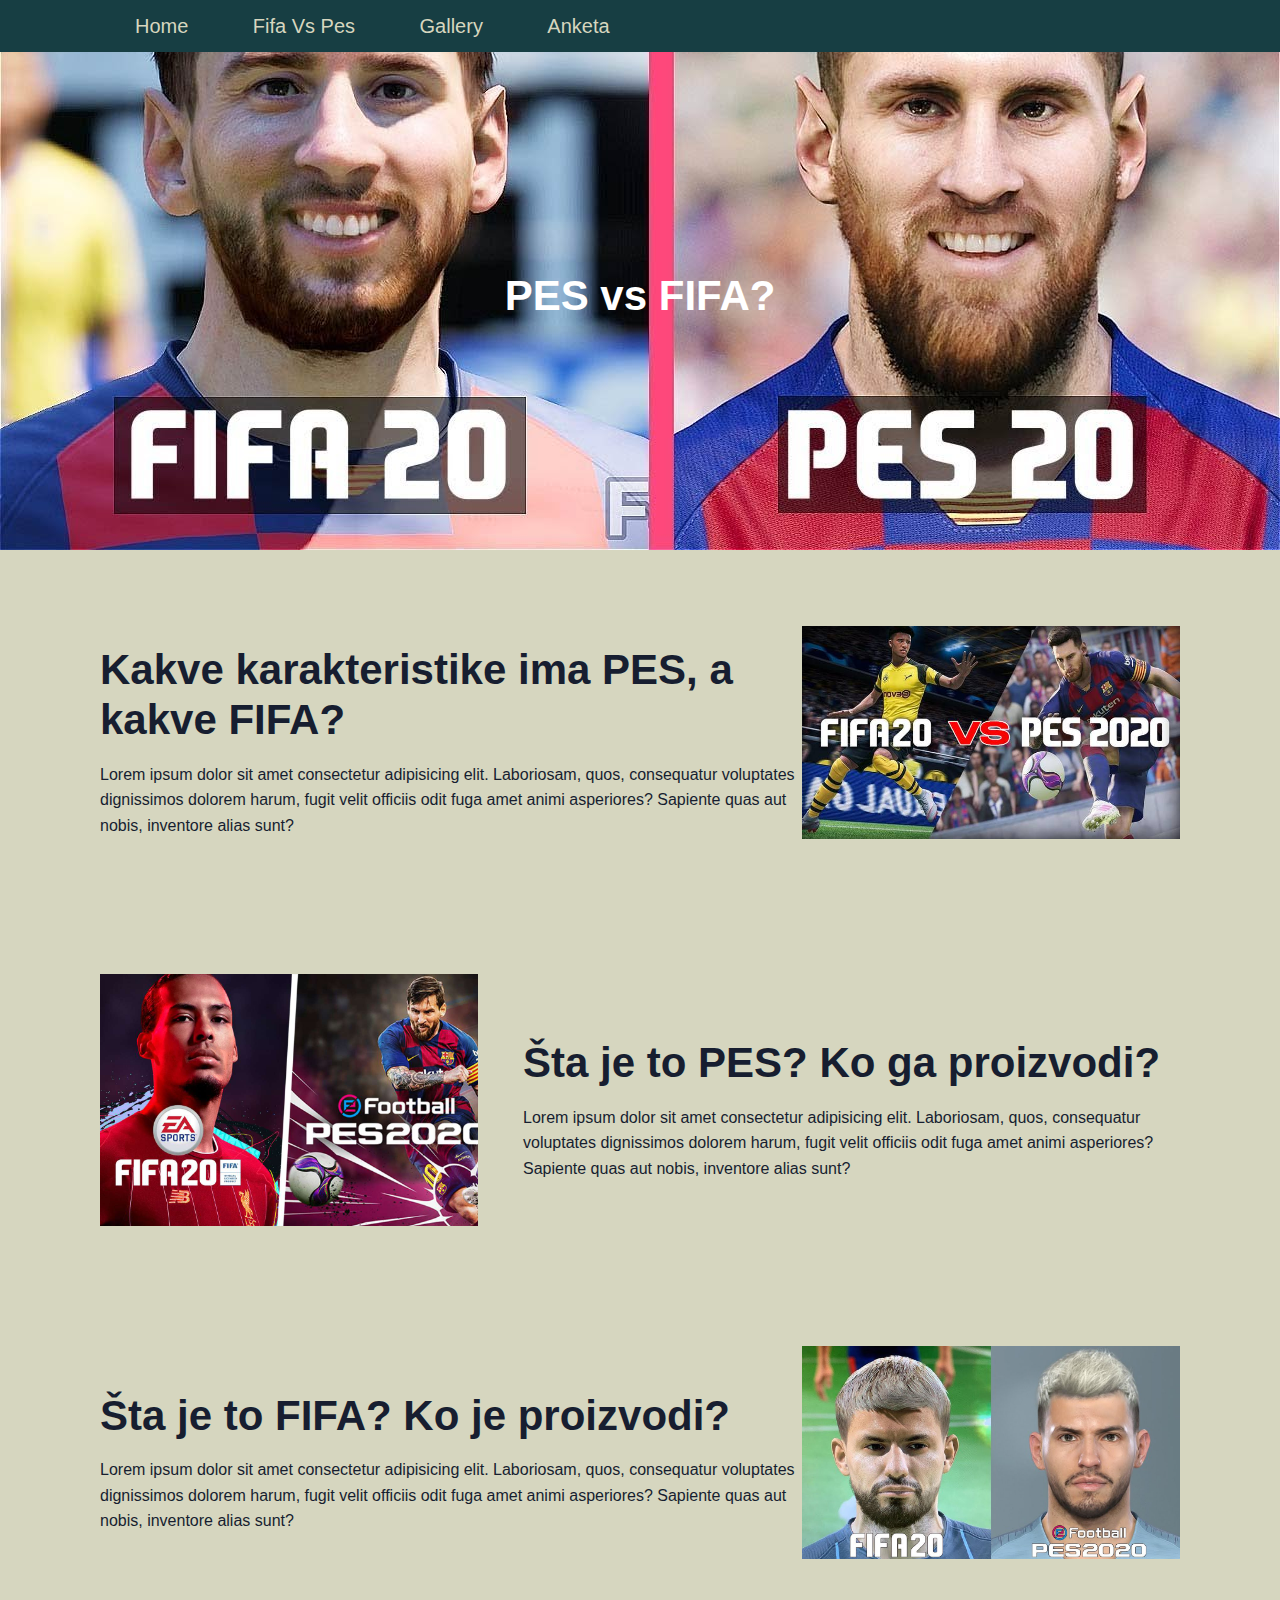
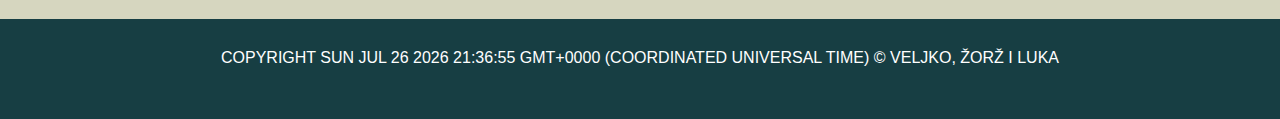
<file: index.html>
<!doctype html>
<html lang="en">


<head>
    <meta charset="utf-8">
    <meta name="viewport" content="width=device-width, initial-scale=1, shrink-to-fit=no">
    <title>Fifa vs Pes | Welcome</title>
    <link rel="stylesheet" href="css/style.css">
</head>

<body>
    <header>
        <nav class="menu container">
            <a href="index.html">Home</a>
            <a href="onama.html">Fifa vs Pes</a>
            <a href="galerija.html">Gallery</a>
            <a href="anketa.html">Anketa</a>
        </nav>


    </header>
    <div class="university container">

        <h3>
            PES vs FIFA?
        </h3>
        
    </div>

    <div class="o-nama container">
        <div>

            <h2>Kakve karakteristike ima PES, a kakve FIFA?</h2>
            <p>
                Lorem ipsum dolor sit amet consectetur adipisicing elit. Laboriosam, quos, consequatur voluptates dignissimos dolorem harum, fugit velit officiis odit fuga amet animi asperiores? Sapiente quas aut nobis, inventore alias sunt?
            </p>
        </div>

        <img src="img/slika1.jpg" />

    </div>


    <div class="o-nama container">

        <img src="img/slika2.jpg" />
        <div style="margin-left: 45px;">

            <h2>Šta je to PES? Ko ga proizvodi?</h2>
            <p>
                Lorem ipsum dolor sit amet consectetur adipisicing elit. Laboriosam, quos, consequatur voluptates dignissimos dolorem harum, fugit velit officiis odit fuga amet animi asperiores? Sapiente quas aut nobis, inventore alias sunt?
            </p>
        </div>

    </div>


    <div class="o-nama container">
        <div>

            <h2>Šta je to FIFA? Ko je proizvodi?</h2>
            <p>
                Lorem ipsum dolor sit amet consectetur adipisicing elit. Laboriosam, quos, consequatur voluptates dignissimos dolorem harum, fugit velit officiis odit fuga amet animi asperiores? Sapiente quas aut nobis, inventore alias sunt?
            </p>
        </div>

        <img src="img/slika3.jpg" />

    </div>


    <footer class="container futer">
        <p>Copyright <span id="godina"></span> &copy; Veljko, Žorž i Luka</p>
    </footer>
    
    
    <script src="https://code.jquery.com/jquery-3.4.1.min.js" integrity="sha256-CSXorXvZcTkaix6Yvo6HppcZGetbYMGWSFlBw8HfCJo="crossorigin="anonymous"></script>
    <script src="js/main.js"></script>
</body>

</html>
</file>
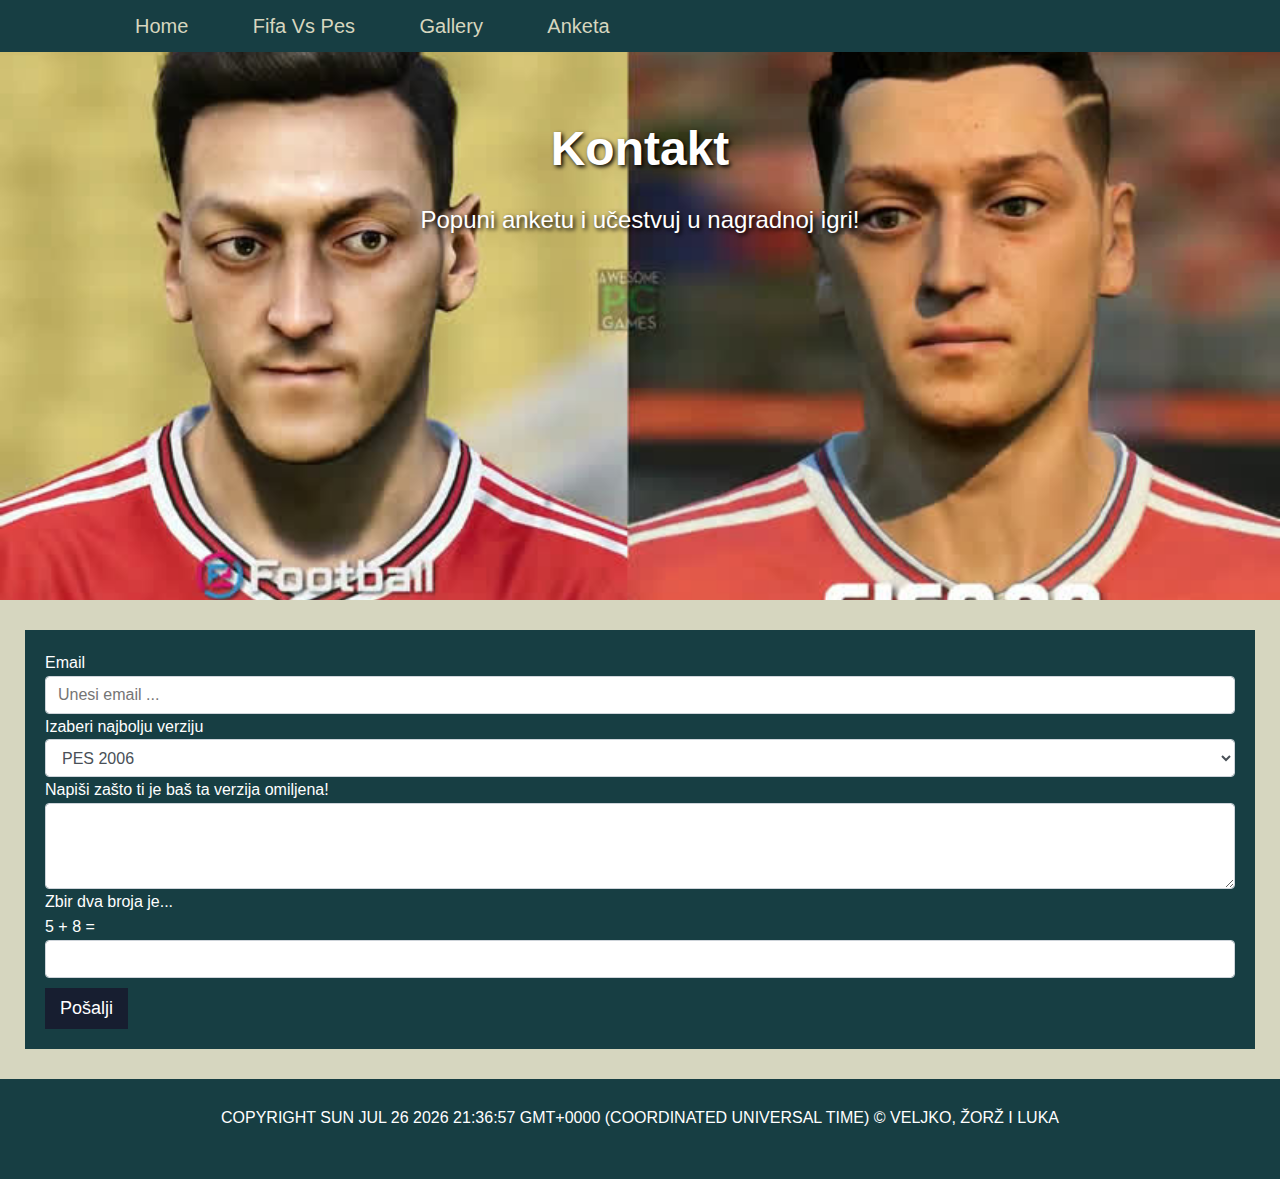
<file: anketa.html>
<!doctype html>
<html lang="en">

<head>
    <meta charset="utf-8">
    <meta name="viewport" content="width=device-width, initial-scale=1, shrink-to-fit=no">
    <title>Fifa vs Pes | Anketa</title>
    <link rel="stylesheet" href="css/style.css">
</head>

<body>
    <header>
        <nav class="menu container">
            <a href="index.html">Home</a>
            <a href="onama.html">Fifa vs Pes</a>
            <a href="galerija.html">Gallery</a>
            <a href="anketa.html">Anketa</a>
        </nav>


    </header>
    <div class="kontakt">
        <div class="kontakt-university container">

            <h2 style="text-align: center;">Kontakt</h2>
            <p style="text-align: center;">Popuni anketu i učestvuj u nagradnoj igri!</p>
        </div>
        <div class="kontakt-sadrzaj">
            <div class="kontakt-forma">
                    <form id="kontaktForma">
                            <div>
                                <label for="kontaktMejl">Email</label>
                                <input type="email" id="email" required placeholder="Unesi email ...">
                            </div>
                            <div>
                                <label for="status">Izaberi najbolju verziju</label>
                                <select id="status">
                                    <option>PES 2006</option>
                                    <option>FIFA 07</option>
                                    <option>PES 16</option>
                                    <option>FIFA 20</option>
                                </select>
                            </div>
                            <div>
                                <label for="poruka">Napiši zašto ti je baš ta verzija omiljena!</label>
                                <textarea  id="poruka" rows="3"></textarea>
                            </div>
                            <div>
                                <label for="antispam">Zbir dva broja je...</label>
                              <div class="flex"><span id="broj1"></span> + 
                                <span id="broj2"></span> = <input type="number" required id="antispam" />
                            </div>
                            </div>
                            <button type="submit" class="btn">Pošalji</button>
                        </form>
            </div>
        </div>
    </div>
    <footer class="container futer">
        <p>Copyright <span id="godina"></span> &copy; Veljko, Žorž i Luka</p>
    </footer>
    <script src="https://code.jquery.com/jquery-3.4.1.min.js" integrity="sha256-CSXorXvZcTkaix6Yvo6HppcZGetbYMGWSFlBw8HfCJo="
        crossorigin="anonymous"></script>
    <script src="js/main.js"></script>
    <script src="js/kontakt.js"></script>
</body>

</html>
</file>
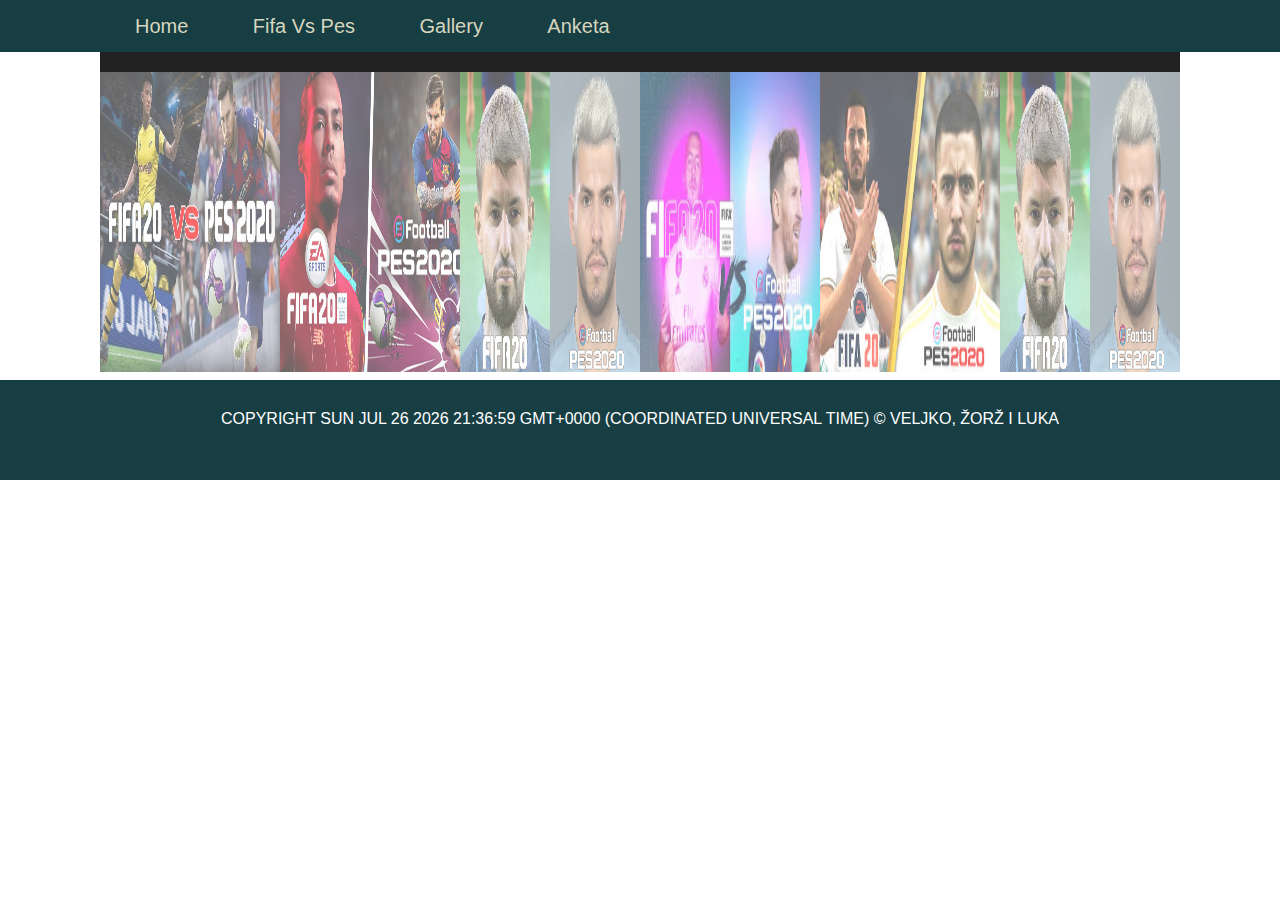
<file: galerija.html>
<!doctype html>
<html lang="en">

<head>
    <meta charset="utf-8">
    <meta name="viewport" content="width=device-width, initial-scale=1, shrink-to-fit=no">
    <title>Fifa vs Pes | Galerija</title>
    <link rel="stylesheet" href="css/style.css">
    <link rel="stylesheet" href="css/galerija2.css">
</head>

<body>
  <header>
    <nav class="menu container">
        <a href="index.html">Home</a>
        <a href="onama.html">Fifa vs Pes</a>
        <a href="galerija.html">Gallery</a>
        <a href="anketa.html">Anketa</a>
    </nav>


</header>
    
    <div class="container">

        <!-- Full-width images with number text -->
        <div class="mySlides">
          <div class="numbertext">1 / 6</div>
            <img src="img/slika1.jpg" style="width:100%">
        </div>
      
        <div class="mySlides">
          <div class="numbertext">2 / 6</div>
            <img src="img/slika2.jpg" style="width:100%">
        </div>
      
        <div class="mySlides">
          <div class="numbertext">3 / 6</div>
            <img src="img/slika3.jpg" style="width:100%">
        </div>
      
        <div class="mySlides">
          <div class="numbertext">4 / 6</div>
            <img src="img/slika4.jpg" style="width:100%">
        </div>
      
        <div class="mySlides">
          <div class="numbertext">5 / 6</div>
            <img src="img/slika5.jpg" style="width:100%">
        </div>
      
        <div class="mySlides">
          <div class="numbertext">6 / 6</div>
            <img src="img/slika3.jpg" style="width:100%">
        </div>
      
        <!-- Next and previous buttons -->
        <a class="prev" onclick="plusSlides(-1)">&#10094;</a>
        <a class="next" onclick="plusSlides(1)">&#10095;</a>
      
        <!-- Image text -->
        <div class="caption-container">
          <p id="caption"></p>
        </div>
      
        <!-- Thumbnail images -->
        <div class="row">
          <div class="column">
            <img class="demo cursor" src="img/slika1.jpg" style="width:100%; height: 300px;" onclick="currentSlide(1)" alt="FIFA vs PES 1">
          </div>
          <div class="column">
            <img class="demo cursor" src="img/slika2.jpg" style="width:100%; height: 300px;" onclick="currentSlide(2)" alt="FIFA vs PES 2">
          </div>
          <div class="column">
            <img class="demo cursor" src="img/slika3.jpg" style="width:100%; height: 300px;" onclick="currentSlide(3)" alt="FIFA vs PES 3">
          </div>
          <div class="column">
            <img class="demo cursor" src="img/slika4.jpg" style="width:100%; height: 300px;" onclick="currentSlide(4)" alt="FIFA vs PES 4">
          </div>
          <div class="column">
            <img class="demo cursor" src="img/slika5.jpg" style="width:100%; height: 300px;" onclick="currentSlide(5)" alt="FIFA vs PES 5">
          </div>
          <div class="column">
            <img class="demo cursor" src="img/slika3.jpg" style="width:100%; height: 300px;" onclick="currentSlide(6)" alt="FIFA vs PES 6">
          </div>
        </div>
      </div>
    
  

   

    <footer class="container futer">
        <p>Copyright <span id="godina"></span> &copy; Veljko, Žorž i Luka</p>
    </footer>
    
    <script src="https://code.jquery.com/jquery-3.4.1.min.js" integrity="sha256-CSXorXvZcTkaix6Yvo6HppcZGetbYMGWSFlBw8HfCJo="
        crossorigin="anonymous"></script>
    <script src="js/main.js"></script>
    <script src="js/prijava.js"></script>
    <script>
      showSlides(slideIndex);

      // Next/previous controls
      function plusSlides(n) {
        showSlides(slideIndex += n);
      }

      // Thumbnail image controls
      function currentSlide(n) {
        showSlides(slideIndex = n);
      }

      function showSlides(n) {
        var i;
        var slides = document.getElementsByClassName("mySlides");
        var dots = document.getElementsByClassName("demo");
        var captionText = document.getElementById("caption");
        if (n > slides.length) {slideIndex = 1}
        if (n < 1) {slideIndex = slides.length}
        for (i = 0; i < slides.length; i++) {
          slides[i].style.display = "none";
        }
        for (i = 0; i < dots.length; i++) {
          dots[i].className = dots[i].className.replace(" active", "");
        }
        slides[slideIndex-1].style.display = "block";
        dots[slideIndex-1].className += " active";
        captionText.innerHTML = dots[slideIndex-1].alt;
      }
    </script>
</body>

</html>
</file>
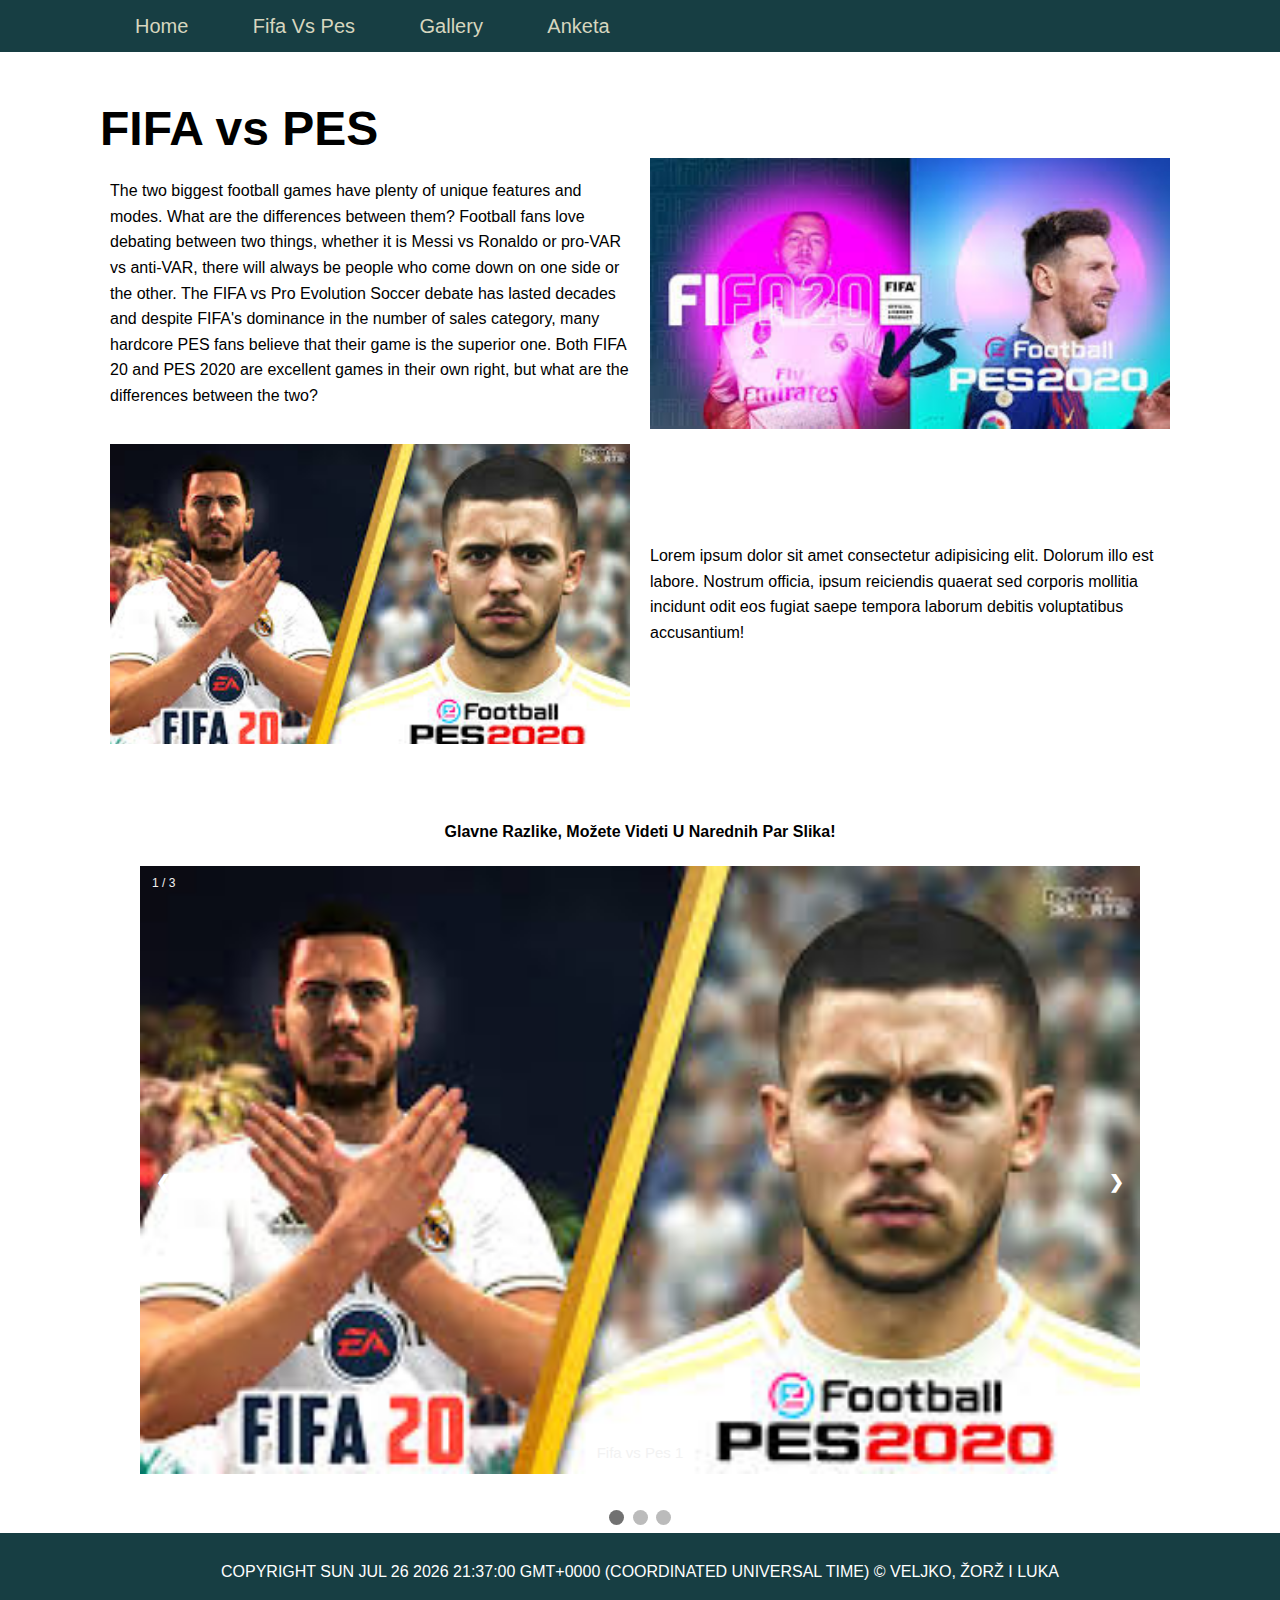
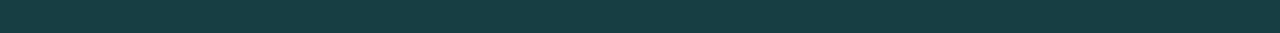
<file: onama.html>
<!doctype html>
<html lang="en">

<head>
    <meta charset="utf-8">
    <meta name="viewport" content="width=device-width, initial-scale=1, shrink-to-fit=no">
    <title>Fifa vs Pes | Pes vs Fifa</title>
    <link rel="stylesheet" href="css/style.css">
    <link rel="stylesheet" href="css/galerija.css">
</head>

<body class="about">
    <header>
        <nav class="menu container">
            <a href="index.html">Home</a>
            <a href="onama.html">Fifa vs Pes</a>
            <a href="galerija.html">Gallery</a>
            <a href="anketa.html">Anketa</a>
        </nav>


    </header>
    <div class="about-us container">
        <h3>FIFA vs PES</h3>
        <div class="about-us-sadrzaj">
            <div>
                <p>The two biggest football games have plenty of unique features and modes. What are the differences between them?
                    Football fans love debating between two things, whether it is Messi vs Ronaldo or pro-VAR vs anti-VAR, there will always be people who come down on one side or the other.
                    
                    The FIFA vs Pro Evolution Soccer debate has lasted decades and despite FIFA's dominance in the number of sales category, many hardcore PES fans believe that their game is the superior one.
                    
                    Both FIFA 20 and PES 2020 are excellent games in their own right, but what are the differences between the two?
                </p>    
                <img src="img/slika4.jpg" />
            </div>
            <div>
                
                <p>
                  Lorem ipsum dolor sit amet consectetur adipisicing elit. Dolorum illo est labore. Nostrum officia, ipsum reiciendis quaerat sed corporis mollitia incidunt odit eos fugiat saepe tempora laborum debitis voluptatibus accusantium!
                </p>         
                <img src="img/slika5.jpg" />
                
            </div>
        </div>
        </div>

        <div style="text-align: center; text-transform: capitalize; margin-top: 75px;">
            <h4>Glavne razlike, možete videti u narednih par slika!</h4>
        </div>
        <div class="slideshow-container">

            <!-- Full-width images with number and caption text -->
            <div class="mySlides fade">
              <div class="numbertext">1 / 3</div>
              <img src="img/slika5.jpg" style="width:100%">
              <div class="text">Fifa vs Pes 1</div>
            </div>
          
            <div class="mySlides fade">
              <div class="numbertext">2 / 3</div>
              <img src="img/slika2.jpg" style="width:100%">
              <div class="text">Fifa vs Pes 2</div>
            </div>
          
            <div class="mySlides fade">
              <div class="numbertext">3 / 3</div>
              <img src="img/slika3.jpg" style="width:100%">
              <div class="text">Fifa vs Pes 3</div>
            </div>
          
            <!-- Next and previous buttons -->
            <a class="prev" onclick="plusSlides(-1)">&#10094;</a>
            <a class="next" onclick="plusSlides(1)">&#10095;</a>
          </div>
          <br>
          
          <!-- The dots/circles -->
          <div style="text-align:center">
            <span class="dot" onclick="currentSlide(1)"></span>
            <span class="dot" onclick="currentSlide(2)"></span>
            <span class="dot" onclick="currentSlide(3)"></span>
          </div>


    <footer class="container futer">
        <p>Copyright <span id="godina"></span> &copy; Veljko, Žorž i Luka</p>
    </footer>
    <script src="https://code.jquery.com/jquery-3.3.1.slim.min.js"
        integrity="sha384-q8i/X+965DzO0rT7abK41JStQIAqVgRVzpbzo5smXKp4YfRvH+8abtTE1Pi6jizo" crossorigin="anonymous"></script>
    <script src="js/main.js"></script>
    <script src="js/galerija.js"></script>
</body>

</html>
</file>
<file: css/style.css>
body {
    margin: 0;
    padding: 0;
    height: 100%;
    line-height: 1.6;
    font-family: Arial, Helvetica, sans-serif;
}

/* selektujemo sve elemente sa * */
* {
    /* da se u sirinu i visinu racuna i padding i margine i slicno */
    box-sizing: border-box;
}

h1,
h2,
h3 {
    line-height: 1.2;
}


/* kad stavimo mis na button da se promeni kursor u onu rucicu */
button:hover{
    cursor: pointer;
}

/* da povecamo checkbox */
input[type=checkbox]{
    transform: scale(1.5);
    margin-right: 10px;
}

/* stilovi za meni */

.menu {

    position: absolute;
    /* 100 vw je cela sirina (viewport width */
    /* 1 vw je 1 % sirine ekrana */
    max-width: 100vw;
    top: 0;
    right: 0;
    left: 0;
    padding-top: 10px;
    padding-bottom: 10px;
    background:#173e43;
    text-transform: capitalize;
}

.menu a {
    margin-left: 10px;
    color: #d6d6bf;
    text-decoration: none;
    font-size: 20px;
    padding: 3px 25px;
}

.menu a:hover {
    border-bottom: 1px solid#dddfd4;
}

.university {
    min-height: 550px;
    background: url("../img/background.jpg");
    /* stavljamo sliku preko celog elementa */
    background-size: cover;
    background-position: bottom;
    /* padding gore i dole 40px, a levo i desno 100px */
    padding: 40px 100px;
    display: flex;
    /* stavljamo glavnu osu da bude vertikalno, default je row */
    flex-direction: column;
    /* na glavnoj osi centriramo */
    justify-content: center;
}


.university h3 {
    font-size: 42px;
    color:white;
    margin-bottom: 0;
    text-align: center;
}



.prijava-btn {
    color: black;
    border: 2px solid black;
    /* da bi mogli da menjamo sirinu ( i visinu) */
    display: inline-block;
    width: 200px;
    text-decoration: none;
    text-align: center;
    padding: 10px 15px;
    /* vreme trajanja promena */
    transition: 0.6s;
}

.prijava-btn:hover {
    background: #dddfd4;
    text-decoration: underline;
    color: black;
}

.saznaj-btn {
    color: #171e30;
    border: 2px solid #171e30;
    display: inline-block;
    width: 150px;
    text-decoration: none;
    text-align: center;
    padding: 10px 15px;
    transition: 0.6s;
}

.saznaj-btn:hover {
    color: #d6d6bf;
    background: #171e30;
}

.o-nama {
    display: flex;
    align-items: center;
    background: #d6d6bf;
    color: #171e30;
    padding-top: 60px;
    padding-bottom: 60px;
}

.o-nama h2 {
    font-size: 42px;
    margin-bottom: 10px;
}

.o-nama div {
    width: 65%;
}

.o-nama img {
    width: 35%;
    height: auto;
}

.container {
    padding-left: 100px;
    padding-right: 100px;
}

.about-us {
    margin-top: 100px;
}

.about-us-sadrzaj div {
    display: flex;
    /* // da ne mora uvek biti u jednom redu */
    flex-wrap: wrap;
    align-items: center;
    margin-bottom: 15px;
}

/* svaki paran div u about-us-sadrzaj */
.about-us-sadrzaj div:nth-child(even) {
    flex-direction: row-reverse;
}

.about-us p,
.about-us img {
    width: 50%;
    padding: 0 10px;
}

.about-us img {
    max-height: 300px;
    /* zumiranje slike da bude preko celog containera */
    object-fit: cover;

}

.about-us h3 {
    font-size: 48px;
    margin-bottom: 0;
}

.kraj-prijava {
    background: lightgreen;
    display: flex;
    flex-direction: column;
    align-items: center;
}

.kraj-prijava h3 {
    font-size: 32px;
    margin-bottom: 0;
    color: #171e30;
}

.counter {
    width: auto !important;
    padding-top: 40px;
    padding-bottom: 40px;
    margin: 0 auto;
}

.prijava {
    margin-top: 100px;
    /* minimalna visina 80% visine ekrana */
    min-height: 80vh;
}

.prijava h3 {
    font-size: 48px;
    margin-bottom: 0;
}

.prijava input {
    padding: 10px 5px;
    font-size: 24px;
}

.prihvatanje {
    display: flex;
}

button {
    padding: 10px 15px;
    background: #171e30;
    color: white;
    font-size: 18px;
    border: 0;
}

.prijava-uspesna {
    margin-top: 100px;
    display: none;
    /* minimalna visina 80% ekrana */
    min-height: 80vh;
}

.prijava-uspesna h4 {
    color: green;
    font-size: 24px;
    margin-bottom: 0;
}

.kontakt {
    background-color: #d6d6bf;
}

.kontakt h2 {
    /* padding-top: 20px; */
    font-size: 48px;
    margin-bottom: 0;
}

.kontakt-university {
    background: url("../img/poslednja.jpg");
    background-size: cover;
    background-position: center;
    color: white;
    padding-top: 80px;
    text-shadow: 2px 2px 4px #000000;
    font-size: 24px;
    padding-bottom: 80px;
    height: 600px;
}

.kontakt-sadrzaj {
    display: flex;
}

.kontakt-info {
    width: 50%;
}

.kontakt-info p {
    margin: 0;
    margin-bottom: 10px;
}

.kontakt-forma {
    width: 100%;
}

.kontakt-forma form {
    background: #173e43;
    color: white;
    min-height: 400px;
    padding: 20px;
    margin-left: 25px;
    margin-bottom: 30px;
    margin-top: 30px;
    margin-right: 25px;
}

.kontakt-forma input,
textarea,
select {
    display: block;
    width: 100%;
    height: calc(2.25rem + 2px);
    padding: .375rem .75rem;
    font-size: 1rem;
    line-height: 1.5;
    color:
        #495057;
    background-color:
        #fff;
    background-clip: padding-box;
    border: 1px solid #ced4da;
    border-radius: .25rem;
    transition: border-color .15s ease-in-out, box-shadow .15s ease-in-out;
}

textarea {
    height: auto;
}

.kontakt-forma label {
    display: block;
}

.kontakt-forma button {
    margin-top: 10px;
}

.poruka-poslata{
    animation: slideIn 0.7s forwards;
}

.futer{
    background-color: #173e43;
    height: 100px;
    text-align: center;
    padding-top: 10px;
    text-transform: uppercase;
    color: white;
}

@keyframes slideIn{
    from{
        transform: translateY(-50%);
        /* providnost, transparentnost */
        opacity: 0;
    }
    to{
        transform: translateY(0);
        opacity: 1;
    }
}


@media screen and (max-width: 575.98px) {

    .university h3 {
        font-size: 2rem;
        color: #171e30;
    }

    .university p {
        font-size: 1rem;
        color: white;
    }

    .menu a {
        font-size: 0.9rem;
    }

    .container {
        padding-left: 15px;
        padding-right: 15px;
    }


    .o-nama {
        flex-direction: column-reverse;
    }

    .o-nama div,
    .o-nama img {
        width: 100%;
    }

    .about-us-sadrzaj div p,
    .about-us-sadrzaj img {
        width: 100%;
    }

    .kontakt-sadrzaj {
        display: block;
    }

    .kontakt-forma form {
        margin-left: 0;
    }

    .flip-clock-wrapper ul{
        width: 8px;
        margin: 1px;
    }

    .inn{
        font-size: 32px !important;
    }
    
    .o-nama h2 {
        font-size: 2rem;
    }
    
}
</file>
<file: css/galerija2.css>
/* Position the image container (needed to position the left and right arrows) */
.container {
    position: relative;
  }
  
  /* Hide the images by default */
  .mySlides {
    display: none;
  }
  
  /* Add a pointer when hovering over the thumbnail images */
  .cursor {
    cursor: pointer;
  }
  
  /* Next & previous buttons */
  .prev,
  .next {
    cursor: pointer;
    position: absolute;
    top: 40%;
    width: auto;
    padding: 16px;
    margin-top: -50px;
    color: white;
    font-weight: bold;
    font-size: 20px;
    border-radius: 0 3px 3px 0;
    user-select: none;
    -webkit-user-select: none;
  }
  
  /* Position the "next button" to the right */
  .next {
    right: 0;
    border-radius: 3px 0 0 3px;
  }
  
  /* On hover, add a black background color with a little bit see-through */
  .prev:hover,
  .next:hover {
    background-color: rgba(0, 0, 0, 0.8);
  }
  
  /* Number text (1/3 etc) */
  .numbertext {
    color: #f2f2f2;
    font-size: 12px;
    padding: 8px 12px;
    position: absolute;
    top: 0;
  }
  
  /* Container for image text */
  .caption-container {
    text-align: center;
    background-color: #222;
    padding: 2px 16px;
    color: white;
  }
  
  .row:after {
    content: "";
    display: table;
    clear: both;
  }
  
  /* Six columns side by side */
  .column {
    float: left;
    width: 16.66%;
  }
  
  /* Add a transparency effect for thumnbail images */
  .demo {
    opacity: 0.6;
  }
  
  .active,
  .demo:hover {
    opacity: 1;
  }
</file>
<file: css/galerija.css>
/* Slideshow container */
.slideshow-container {
    max-width: 1000px;
    position: relative;
    margin: auto;
  }
  
  /* Hide the images by default */
  .mySlides {
    display: none;
  }
  
  /* Next & previous buttons */
  .prev, .next {
    cursor: pointer;
    position: absolute;
    top: 50%;
    width: auto;
    margin-top: -22px;
    padding: 16px;
    color: white;
    font-weight: bold;
    font-size: 18px;
    transition: 0.6s ease;
    border-radius: 0 3px 3px 0;
    user-select: none;
  }
  
  /* Position the "next button" to the right */
  .next {
    right: 0;
    border-radius: 3px 0 0 3px;
  }
  
  /* On hover, add a black background color with a little bit see-through */
  .prev:hover, .next:hover {
    background-color: rgba(0,0,0,0.8);
  }
  
  /* Caption text */
  .text {
    color: #f2f2f2;
    font-size: 15px;
    padding: 8px 12px;
    position: absolute;
    bottom: 8px;
    width: 100%;
    text-align: center;
  }
  
  /* Number text (1/3 etc) */
  .numbertext {
    color: #f2f2f2;
    font-size: 12px;
    padding: 8px 12px;
    position: absolute;
    top: 0;
  }
  
  /* The dots/bullets/indicators */
  .dot {
    cursor: pointer;
    height: 15px;
    width: 15px;
    margin: 0 2px;
    background-color: #bbb;
    border-radius: 50%;
    display: inline-block;
    transition: background-color 0.6s ease;
  }
  
  .active, .dot:hover {
    background-color: #717171;
  }
  
  /* Fading animation */
  .fade {
    -webkit-animation-name: fade;
    -webkit-animation-duration: 1.5s;
    animation-name: fade;
    animation-duration: 1.5s;
  }
  
  @-webkit-keyframes fade {
    from {opacity: .4}
    to {opacity: 1}
  }
  
  @keyframes fade {
    from {opacity: .4}
    to {opacity: 1}
  }
</file>
